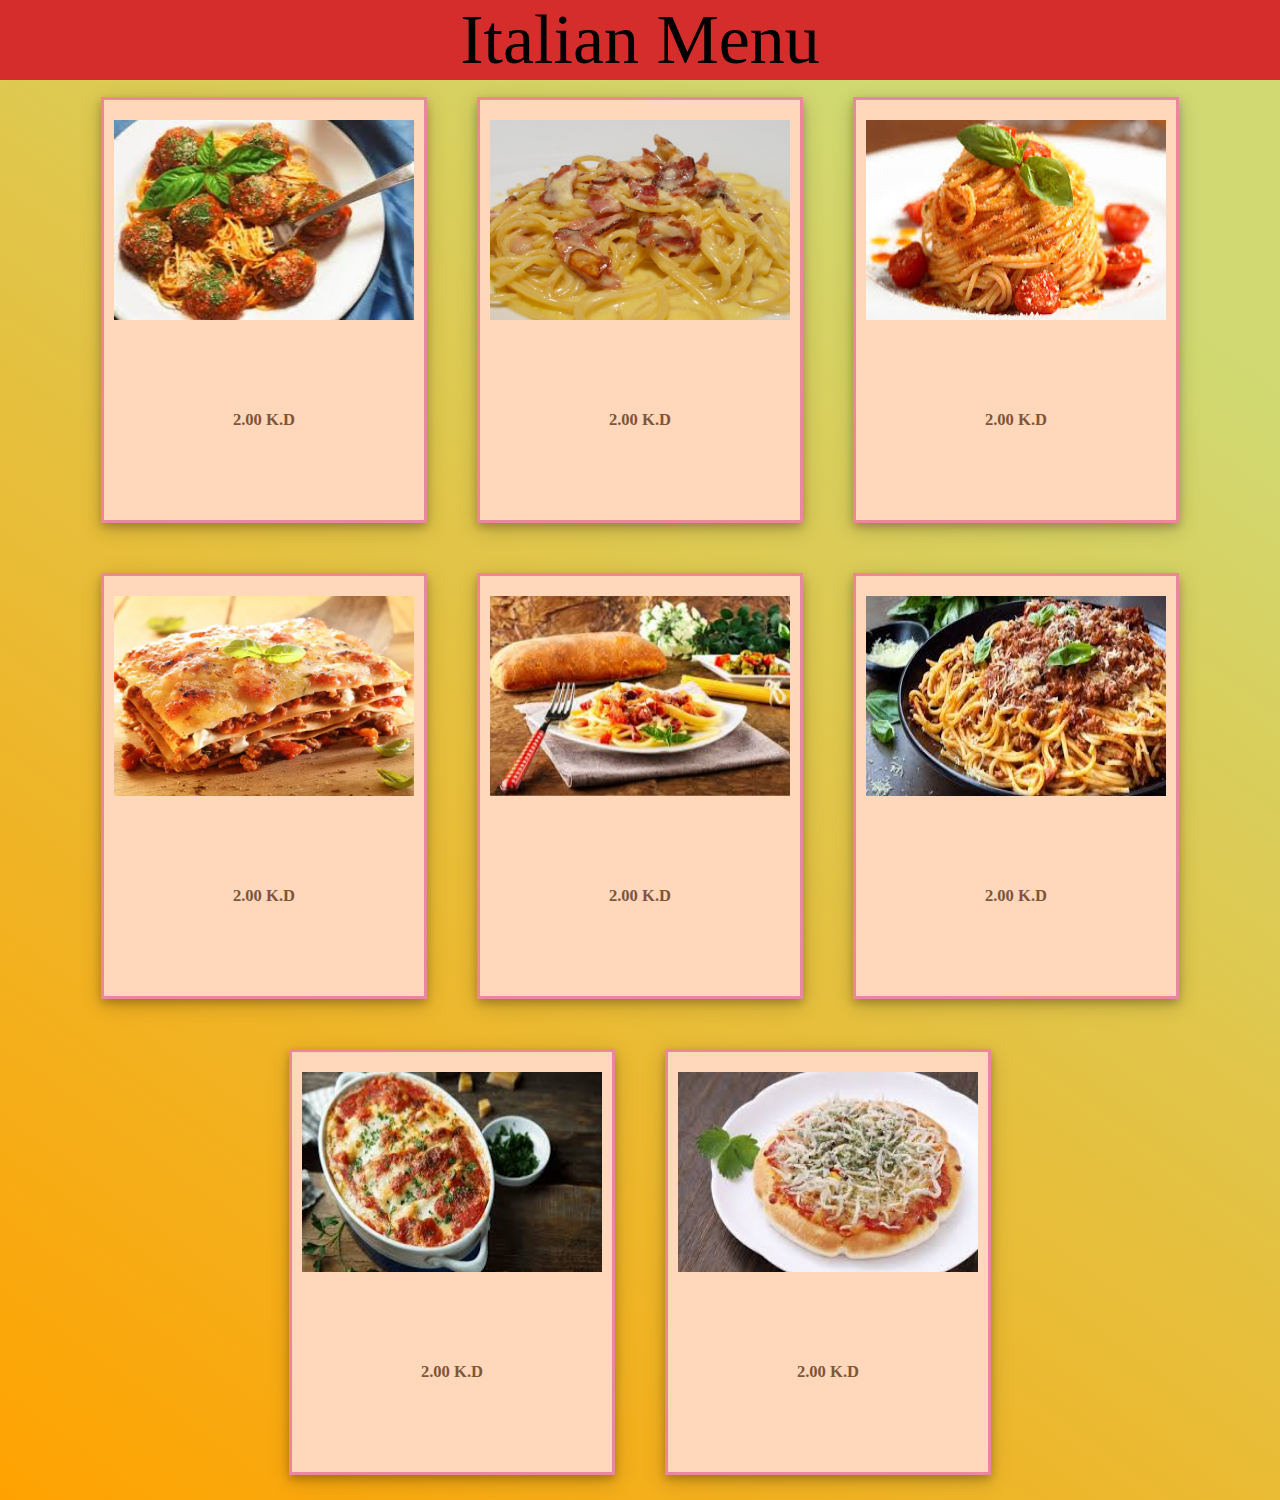
<file: index2.html>
<!DOCTYPE html>
<html lang="en">
  <head>
    <meta charset="UTF-8" />
    <meta http-equiv="X-UA-Compatible" content="IE=edge" />
    <meta name="viewport" content="width=device-width, initial-scale=1.0" />
    <title>صفحة الطعام</title>
    <link rel="icon" href="./background.jpg" />
    <link rel="stylesheet" href="./style2.css" />
  </head>
  <body>
    <div class="yyy">
      <a href="./index.html">Italian Menu</a>
    </div>
    <br />
    <br />

    <br />

    <br />
    <div class="container">
      <div class="food">
        <div class="flip-box">
          <div class="flip-box-inner">
            <div class="flip-box-front">
              <img
                src="./assets/images/1.jpg"
                alt="وجبه"
                width="300"
                height="200"
              />
            </div>
            <div class="flip-box-back">
              <p>IDK</p>
            </div>
          </div>
        </div>
        <h5>2.00 K.D</h5>
      </div>

      <div class="food">
        <div class="flip-box">
          <div class="flip-box-inner">
            <div class="flip-box-front">
              <img
                src="./assets/images/2.jpg"
                alt="وجبه"
                width="300"
                height="200"
              />
            </div>
            <div class="flip-box-back">
              <p>IDK</p>
            </div>
          </div>
        </div>
        <h5>2.00 K.D</h5>
      </div>

      <div class="food">
        <div class="flip-box">
          <div class="flip-box-inner">
            <div class="flip-box-front">
              <img
                src="./assets/images/3.jpg"
                alt="وجبه"
                width="300"
                height="200"
              />
            </div>
            <div class="flip-box-back">
              <p>IDK</p>
            </div>
          </div>
        </div>
        <h5>2.00 K.D</h5>
      </div>

      <div class="food">
        <div class="flip-box">
          <div class="flip-box-inner">
            <div class="flip-box-front">
              <img
                src="./assets/images/4.jpg"
                alt="وجبه"
                width="300"
                height="200"
              />
            </div>
            <div class="flip-box-back">
              <p>IDK</p>
            </div>
          </div>
        </div>
        <h5>2.00 K.D</h5>
      </div>

      <div class="food">
        <div class="flip-box">
          <div class="flip-box-inner">
            <div class="flip-box-front">
              <img
                src="./assets/images/5.jpg"
                alt="وجبه"
                width="300"
                height="200"
              />
            </div>
            <div class="flip-box-back">
              <p>IDK</p>
            </div>
          </div>
        </div>
        <h5>2.00 K.D</h5>
      </div>

      <div class="food">
        <div class="flip-box">
          <div class="flip-box-inner">
            <div class="flip-box-front">
              <img
                src="./assets/images/6.jpg"
                alt="وجبه"
                width="300"
                height="200"
              />
            </div>
            <div class="flip-box-back">
              <p>IDK</p>
            </div>
          </div>
        </div>
        <h5>2.00 K.D</h5>
      </div>

      <div class="food">
        <div class="flip-box">
          <div class="flip-box-inner">
            <div class="flip-box-front">
              <img
                src="./assets/images/7.jpg"
                alt="وجبه"
                width="300"
                height="200"
              />
            </div>
            <div class="flip-box-back">
              <p>IDK</p>
            </div>
          </div>
        </div>
        <h5>2.00 K.D</h5>
      </div>

      <div class="food">
        <div class="flip-box">
          <div class="flip-box-inner">
            <div class="flip-box-front">
              <img
                src="./assets/images/8.jpg"
                alt="وجبه"
                width="300"
                height="200"
              />
            </div>
            <div class="flip-box-back">
              <p>IDK</p>
            </div>
          </div>
        </div>
        <h5>2.00 K.D</h5>
      </div>
    </div>
  </body>
</html>
</file>
<file: style2.css>
body {
  background: rgb(208, 217, 114);
  background: linear-gradient(
    216deg,
    rgba(208, 217, 114, 1) 16%,
    rgba(255, 162, 0, 1) 100%
  );
  background-repeat: no-repeat, repeat;
  background-size: cover;
  margin: 0px;
  padding: 0px;
}

a {
  display: flex;

  align-items: center;

  justify-content: center;

  text-decoration: none;

  color: rgb(255, 255, 255);

  background-color: rgb(167, 116, 58);

  font-size: 70px;
}

a:hover {
  background-color: rgba(248, 42, 42, 0.822);
  height: 50;
  color: black;
  transition: background-color 1.5s ease;
}
.food {
  font-size: 20px;

  background-color: #ffd7ba;

  color: #7f5539;

  width: 320px;

  height: 400px;

  display: flex;

  flex-wrap: wrap;

  justify-content: center;

  align-items: center;

  align-items: baseline;

  margin: 25px;

  padding-top: 20px;

  box-shadow: 0 4px 8px 0 rgba(0, 0, 0, 0.2), 0 6px 20px 0 rgba(0, 0, 0, 0.19);

  border: rgb(235, 135, 155) solid;

  cursor: crosshair;
}

.container {
  display: flex;

  flex-wrap: wrap;

  justify-content: center;
}

.yyy {
  background-color: #333;
  position: fixed;
  top: 0;
  width: 100%; /* Full width */
}

.borderte {
   {
    border-style: solid;
  }
}

.flip-box {
  background-color: transparent;
  width: 300px;
  height: 200px;
  /* border: 1px solid #f1f1f1; */
  perspective: 1000px; /* Remove this if you don't want the 3D effect */
}

/* This container is needed to position the front and back side */
.flip-box-inner {
  position: relative;
  width: 100%;
  height: 100%;
  text-align: center;
  transition: transform 0.8s;
  transform-style: preserve-3d;
}

/* Do an horizontal flip when you move the mouse over the flip box container */
.flip-box:hover .flip-box-inner {
  transform: rotateY(180deg);
}

/* Position the front and back side */
.flip-box-front,
.flip-box-back {
  position: absolute;
  width: 100%;
  height: 100%;
  -webkit-backface-visibility: hidden; /* Safari */
  backface-visibility: hidden;
}

/* Style the front side (fallback if image is missing) */
.flip-box-front {
  background-color: #bbb;
  color: black;
}

/* Style the back side */
.flip-box-back {
  background-color: rgb(240, 213, 94);
  color: white;
  transform: rotateY(180deg);
}
</file>
